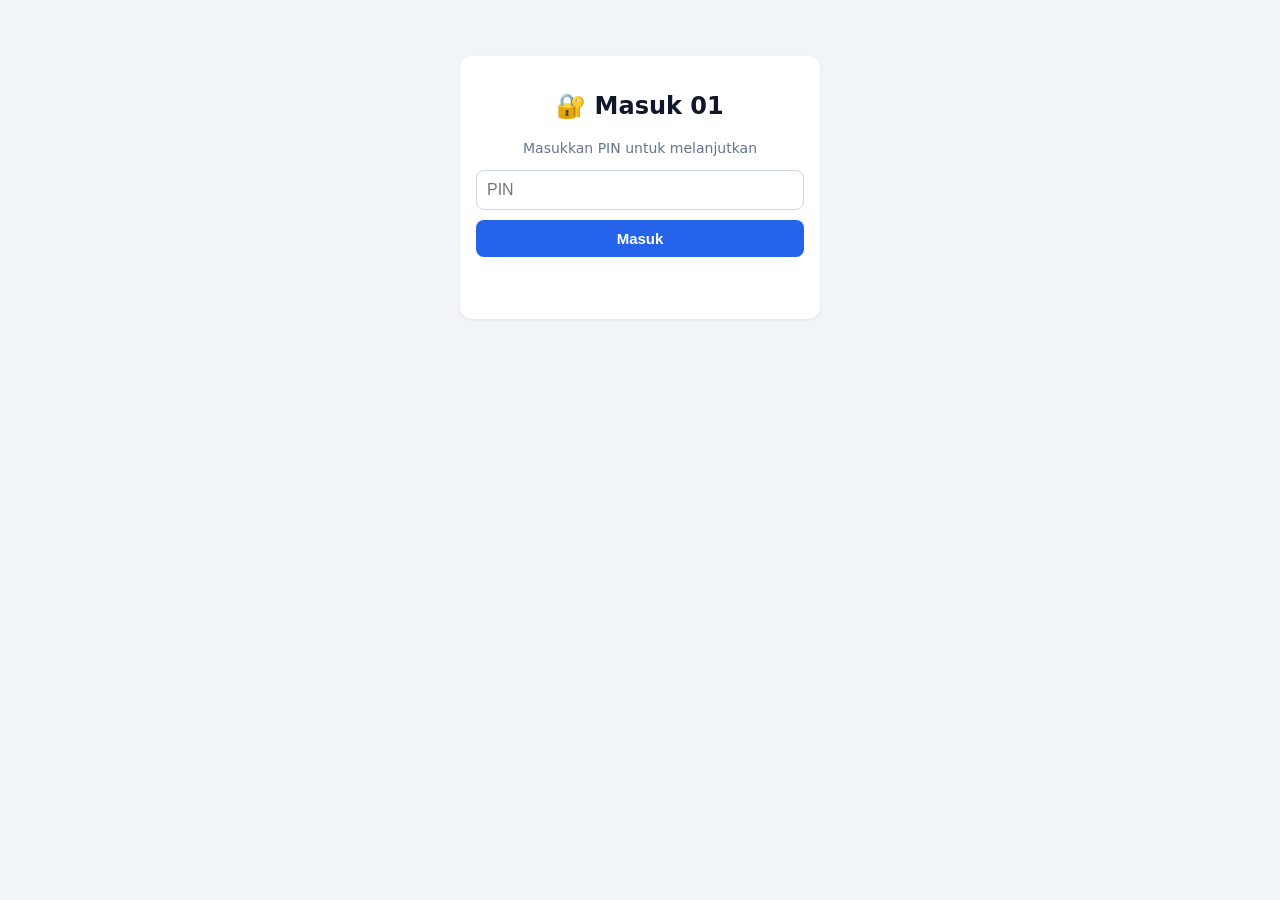
<file: index.html>
<!DOCTYPE html>
<html lang="id">
<head>
  <meta charset="UTF-8" />
  <meta name="viewport" content="width=device-width, initial-scale=1, maximum-scale=1" />
  <title>Clients Manager</title>
  <link rel="manifest" href="manifest.json">
  <meta name="theme-color" content="#2563eb">
  <link rel="stylesheet" href="style.css">
</head>
<body>

  <!-- LOGIN -->
  <div id="loginView" class="card center">
    <h2>🔐 Masuk 01</h2>
    <p class="muted">Masukkan PIN untuk melanjutkan</p>
    <input id="pinInput" type="password" inputmode="numeric" placeholder="PIN" />
    <button id="loginBtn" class="primary">Masuk</button>
    <p id="loginMsg" class="error"></p>
  </div>

  <!-- APP -->
  <div id="appView" style="display:none">
    <header>
      <h1>Clients Manager</h1>
      <button id="logoutBtn" class="ghost small">Keluar</button>
    </header>

    <nav class="tabs">
      <button class="tab active" data-tab="input">➕ Input</button>
      <button class="tab" data-tab="list">📋 List</button>
    </nav>

    <section id="tab-input" class="tab-panel card">
      <h2>Tambah Client</h2>
      <label>Email</label>
      <input id="addEmail" type="email" placeholder="nama@email.com" />
      <label>Status</label>
      <select id="addStatus">
        <option value="active">active</option>
        <option value="non active">non active</option>
      </select>
      <button id="addBtn" class="primary">Simpan</button>
      <p id="addMsg" class="msg"></p>
    </section>

    <section id="tab-list" class="tab-panel card" style="display:none">
      <h2>Daftar Client</h2>
      <div class="table-wrap">
        <table>
          <thead>
            <tr><th>#</th><th>Email</th><th>Status</th><th>Spreadsheet ID</th><th>Aksi</th></tr>
          </thead>
          <tbody id="listBody"></tbody>
        </table>
      </div>
      <div class="pagination">
        <button id="prevBtn" class="ghost small">‹ Prev</button>
        <span id="pageInfo" class="muted"></span>
        <button id="nextBtn" class="ghost small">Next ›</button>
      </div>
    </section>
  </div>

  <!-- MODAL EDIT -->
  <div id="editModal" class="modal" style="display:none">
    <div class="modal-box">
      <h3>Edit Client</h3>
      <label>Email</label>
      <input id="editEmail" type="email" />
      <label>Status</label>
      <select id="editStatus">
        <option value="active">active</option>
        <option value="non active">non active</option>
      </select>
      <p id="editMsg" class="msg"></p>
      <div class="row">
        <button id="editCancel" class="ghost">Batal</button>
        <button id="editSave" class="primary">Simpan</button>
      </div>
    </div>
  </div>

  <script src="script.js"></script>
</body>
</html>
</file>
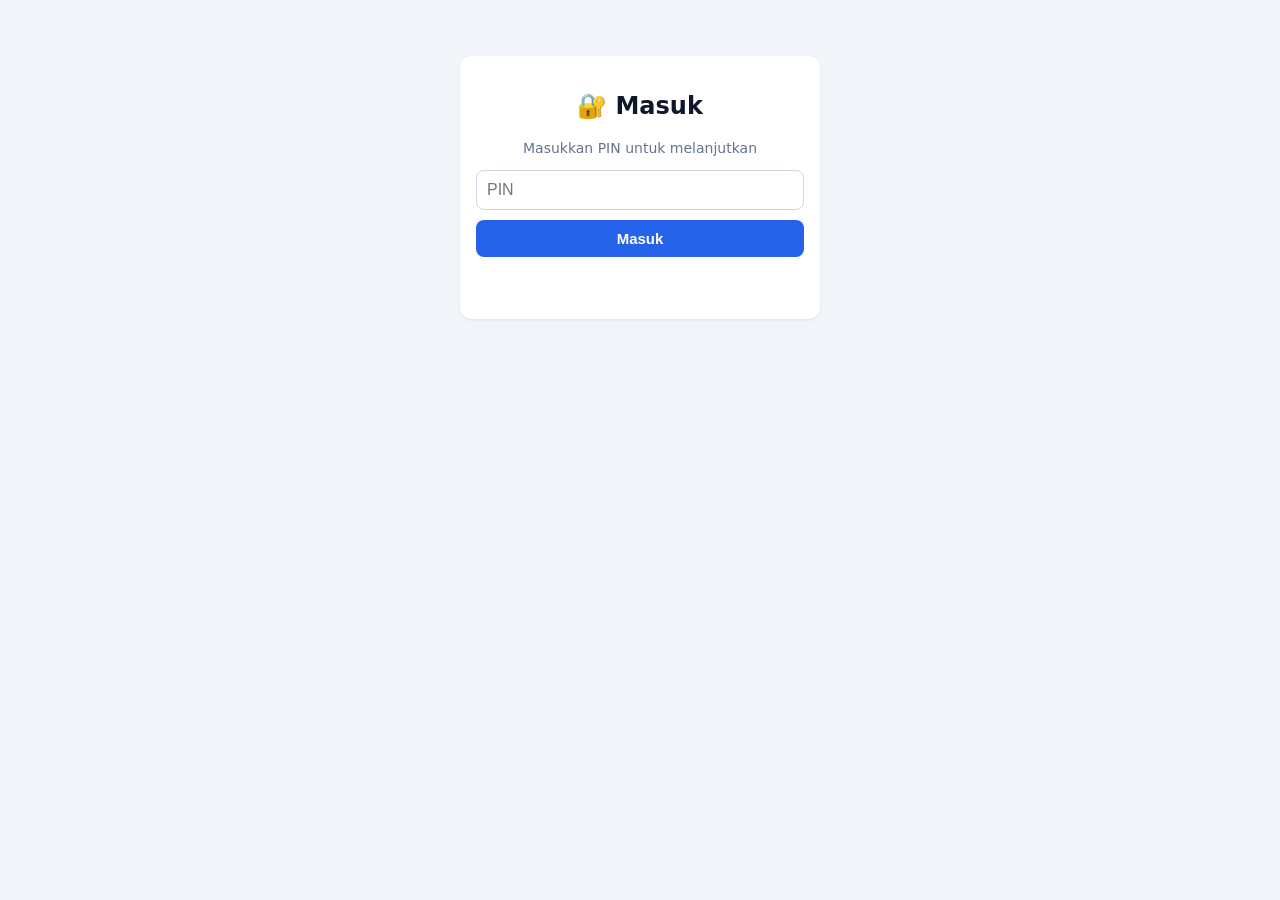
<file: deepseek_html_20261110_448055.html>
<!DOCTYPE html>
<html lang="id">
<head>
  <meta charset="UTF-8" />
  <meta name="viewport" content="width=device-width, initial-scale=1, maximum-scale=1" />
  <title>Clients Manager</title>
  <link rel="manifest" href="manifest.json">
  <meta name="theme-color" content="#2563eb">
  <link rel="stylesheet" href="style.css">
</head>
<body>

  <!-- LOGIN -->
  <div id="loginView" class="card center">
    <h2>🔐 Masuk</h2>
    <p class="muted">Masukkan PIN untuk melanjutkan</p>
    <input id="pinInput" type="password" inputmode="numeric" placeholder="PIN" />
    <button id="loginBtn" class="primary">Masuk</button>
    <p id="loginMsg" class="error"></p>
  </div>

  <!-- APP -->
  <div id="appView" style="display:none">
    <header>
      <h1>Clients Manager</h1>
      <button id="logoutBtn" class="ghost small">Keluar</button>
    </header>

    <nav class="tabs">
      <button class="tab active" data-tab="input">➕ Input</button>
      <button class="tab" data-tab="list">📋 List</button>
    </nav>

    <section id="tab-input" class="tab-panel card">
      <h2>Tambah Client</h2>
      <label>Email</label>
      <input id="addEmail" type="email" placeholder="nama@email.com" />
      <label>Status</label>
      <select id="addStatus">
        <option value="active">active</option>
        <option value="non active">non active</option>
      </select>
      <button id="addBtn" class="primary">Simpan</button>
      <p id="addMsg" class="msg"></p>
    </section>

    <section id="tab-list" class="tab-panel card" style="display:none">
      <h2>Daftar Client</h2>
      <div class="table-wrap">
        <table>
          <thead>
            <tr><th>#</th><th>Email</th><th>Status</th><th>Spreadsheet ID</th><th>Aksi</th></tr>
          </thead>
          <tbody id="listBody"></tbody>
        </table>
      </div>
      <div class="pagination">
        <button id="prevBtn" class="ghost small">‹ Prev</button>
        <span id="pageInfo" class="muted"></span>
        <button id="nextBtn" class="ghost small">Next ›</button>
      </div>
    </section>
  </div>

  <!-- MODAL EDIT -->
  <div id="editModal" class="modal" style="display:none">
    <div class="modal-box">
      <h3>Edit Client</h3>
      <label>Email</label>
      <input id="editEmail" type="email" />
      <label>Status</label>
      <select id="editStatus">
        <option value="active">active</option>
        <option value="non active">non active</option>
      </select>
      <p id="editMsg" class="msg"></p>
      <div class="row">
        <button id="editCancel" class="ghost">Batal</button>
        <button id="editSave" class="primary">Simpan</button>
      </div>
    </div>
  </div>

  <script src="script.js"></script>
</body>
</html>
</file>
<file: style.css>
* { box-sizing: border-box; }
html, body {
  height: 100%;
  margin: 0;
  padding: 0;
  background: #f1f5f9;
}
body {
  font-family: system-ui, -apple-system, "Segoe UI", Roboto, sans-serif;
  color: #0f172a;
  padding: 16px;
  max-width: 720px;
  margin: 0 auto;
  min-height: 100vh;
}

header { display:flex; justify-content:space-between; align-items:center; margin-bottom:12px; }
header h1 { font-size: 20px; margin: 0; }
.card { background:#fff; border-radius:12px; padding:16px; box-shadow:0 1px 3px rgba(0,0,0,.08); margin-bottom:12px; }
.center { text-align:center; max-width:360px; margin:40px auto; }
.muted { color:#64748b; font-size:14px; }
.error { color:#dc2626; font-size:14px; min-height:18px; }
.msg { font-size:14px; min-height:18px; margin-top:8px; }
.msg.ok { color:#16a34a; }
.msg.err { color:#dc2626; }

input, select {
  width:100%; padding:10px; border:1px solid #cbd5e1; border-radius:8px;
  font-size:16px; margin-bottom:10px; background:#fff; /* font-size 16px mencegah auto-zoom di iPhone */
}
label { font-size:13px; font-weight:600; color:#334155; display:block; margin-bottom:4px; }
button {
  padding:10px 14px; border-radius:8px; border:none; font-size:15px;
  cursor:pointer; font-weight:600;
}
.primary { background:#2563eb; color:#fff; width:100%; }
.primary:hover { background:#1d4ed8; }
.ghost { background:#e2e8f0; color:#0f172a; }
.ghost:hover { background:#cbd5e1; }
.small { padding:6px 10px; font-size:13px; }

.tabs { display:flex; gap:6px; margin-bottom:12px; }
.tab { flex:1; background:#e2e8f0; color:#0f172a; }
.tab.active { background:#2563eb; color:#fff; }

/* ===== RESPONSIVE TABLE (MODE CARD UNTUK HP) ===== */
.table-wrap { overflow-x:auto; }
table { width:100%; border-collapse:collapse; font-size:14px; }

@media (max-width: 600px) {
  /* Sembunyikan header tabel di HP */
  thead { display: none; }
  
  /* Ubah baris tabel menjadi card */
  tr { 
    display: block; 
    margin-bottom: 12px; 
    border: 1px solid #e2e8f0; 
    border-radius: 8px; 
    padding: 12px;
  }
  
  /* Ubah cell menjadi block */
  td { 
    display: block; 
    border: none; 
    padding: 4px 0; 
    text-align: left;
  }
  
  /* Sembunyikan nomor urut di HP */
  td:nth-child(1) { display: none; }
  
  /* Label otomatis sebelum isi data */
  td:nth-child(2)::before { content: "Email: "; font-weight: 600; color: #475569; }
  td:nth-child(2) { font-weight: 600; word-break: break-all; }
  
  td:nth-child(3)::before { content: "Status: "; font-weight: 600; color: #475569; }
  
  /* Spreadsheet ID: tampil sebagai teks kecil terpotong */
  td:nth-child(4) { 
    font-size: 12px; 
    color: #94a3b8; 
    white-space: nowrap; 
    overflow: hidden; 
    text-overflow: ellipsis; 
    max-width: 100%;
  }
  td:nth-child(4)::before { content: "ID: "; }
  
  /* Tombol aksi sejajar */
  td.actions { 
    display: flex; 
    gap: 8px; 
    margin-top: 8px; 
    padding-top: 8px;
    border-top: 1px dashed #e2e8f0;
  }
  td.actions button { flex: 1; padding: 8px; }
}

/* Tabel versi Desktop */
@media (min-width: 601px) {
  th, td { padding:10px; border-bottom:1px solid #e2e8f0; text-align:left; }
  th { background:#f8fafc; font-size:12px; text-transform:uppercase; color:#475569; }
  td.actions { white-space:nowrap; }
  td.actions button { padding:6px 10px; font-size:12px; margin-right:4px; }
  
  /* Potong ID jika kepanjangan di desktop */
  td:nth-child(4) {
    max-width: 150px;
    white-space: nowrap;
    overflow: hidden;
    text-overflow: ellipsis;
    color: #64748b;
  }
}

.btn-edit { background:#f59e0b; color:#fff; }
.btn-del  { background:#dc2626; color:#fff; }
.badge { padding:2px 8px; border-radius:999px; font-size:12px; font-weight:600; display:inline-block; }
.badge.active { background:#dcfce7; color:#166534; }
.badge.non { background:#fee2e2; color:#991b1b; }

.pagination { display:flex; justify-content:space-between; align-items:center; margin-top:12px; }

.modal { position:fixed; inset:0; background:rgba(0,0,0,.5); display:flex; align-items:center; justify-content:center; padding:16px; z-index:50; }
.modal-box { background:#fff; border-radius:12px; padding:16px; width:100%; max-width:360px; }
.row { display:flex; gap:8px; }
.row button { flex:1; }
</file>
